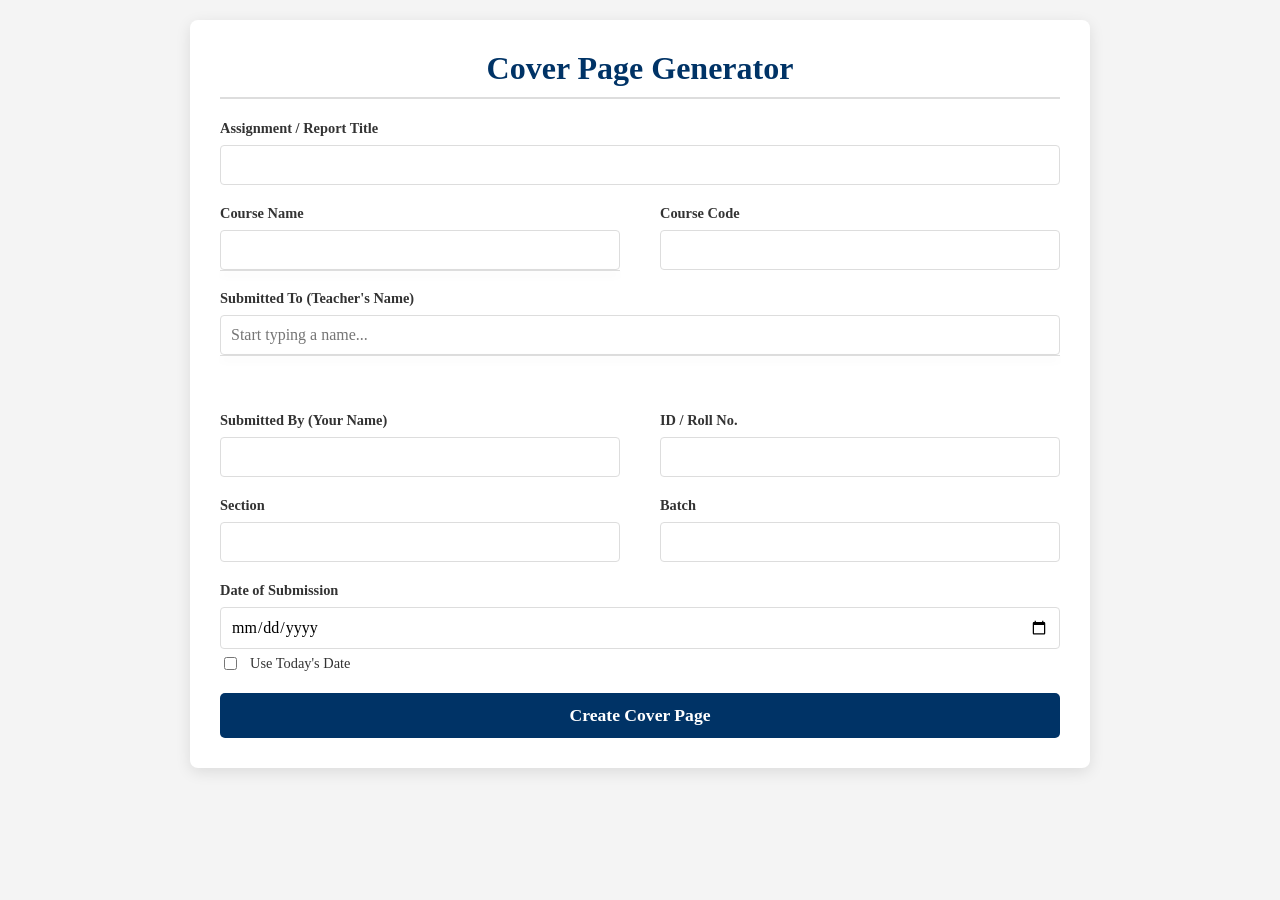
<file: cover-page/index.html>
<!DOCTYPE html>
<html lang="en">
<head>
    <meta charset="UTF-8">
    <meta name="viewport" content="width=device-width, initial-scale=1.0">
    <title>A4 Cover Page Generator</title>
    <style>
        :root {
            --primary-color: #003366;
            --secondary-color: #f4f4f4;
            --font-color: #333;
            --border-color: #ddd;
            --a4-width: 210mm;
            --a4-height: 297mm;
        }

        body {
            font-family: 'Times New Roman', Times, serif;
            background-color: var(--secondary-color);
            color: var(--font-color);
            margin: 0;
            padding: 20px;
            display: flex;
            justify-content: center;
            align-items: flex-start;
        }

        .container {
            width: 100%;
            max-width: 900px;
            background: white;
            padding: 30px;
            border-radius: 8px;
            box-shadow: 0 4px 15px rgba(0,0,0,0.1);
            transition: all 0.3s ease-in-out;
            box-sizing: border-box;
        }

        h1, h2 {
            color: var(--primary-color);
            text-align: center;
            border-bottom: 2px solid var(--border-color);
            padding-bottom: 10px;
            margin-top: 0;
        }

        .form-grid {
            display: grid;
            grid-template-columns: 1fr 1fr;
            gap: 20px 40px;
        }

        .form-group { display: flex; flex-direction: column; position: relative; }
        .form-group.full-width { grid-column: 1 / -1; }

        label { margin-bottom: 8px; font-weight: 600; font-size: 0.9em; }

        input[type="text"], input[type="date"] {
            padding: 10px;
            border: 1px solid var(--border-color);
            border-radius: 4px;
            font-size: 1em;
            width: 100%;
            box-sizing: border-box;
            font-family: inherit; 
        }
        
        input:focus { outline: none; border-color: var(--primary-color); box-shadow: 0 0 0 2px rgba(0, 51, 102, 0.2); }
        input.error { border-color: #d9534f; }

        .date-group { display: flex; align-items: center; gap: 10px; margin-top: 5px; }
        .date-group label { margin-bottom: 0; font-weight: normal; }

        button {
            grid-column: 1 / -1; padding: 12px 20px; font-size: 1.1em; font-weight: bold;
            color: white; background-color: var(--primary-color); border: none;
            border-radius: 5px; cursor: pointer; transition: background-color 0.3s ease; font-family: inherit;
        }

        button:hover { background-color: #0055a4; }
        button.secondary { background-color: #6c757d; }
        button.secondary:hover { background-color: #5a6268; }
        button:disabled { background-color: #ccc; cursor: not-allowed; }

        /* Autocomplete Styles */
        .autocomplete-suggestions {
            position: absolute; top: 100%; left: 0; right: 0; border: 1px solid var(--border-color);
            border-top: none; background: white; z-index: 99; max-height: 200px;
            overflow-y: auto; box-shadow: 0 4px 8px rgba(0,0,0,0.1);
        }

        .suggestion-item { padding: 10px; cursor: pointer; }
        .suggestion-item:hover { background-color: #f0f0f0; }
        .suggestion-item small { color: #777; margin-left: 8px; }

        .hidden { display: none !important; }
        
        /* Template Selection Page */
        #template-page h2 { margin-bottom: 20px; }
        .template-options { display: flex; justify-content: space-around; gap: 20px; margin-bottom: 30px; }

        .template-choice {
            border: 2px solid var(--border-color); border-radius: 5px; padding: 15px;
            text-align: center; cursor: pointer; transition: all 0.3s ease; width: 150px;
        }
        
        .template-choice:hover, .template-choice.selected {
            border-color: var(--primary-color); box-shadow: 0 0 10px rgba(0, 51, 102, 0.2); transform: translateY(-5px);
        }
        
        .template-choice img { max-width: 100px; margin-bottom: 10px; }
        
        /* Container updated for proper scaling logic */
        #preview-container {
            background: #e0e0e0;
            padding: 0;
            display: block; /* Allows JS to manage height gracefully */
            position: relative;
            border-radius: 5px;
            overflow: hidden; 
            transition: height 0.3s ease;
        }

        /* A4 Page Layout */
        .a4-page {
            width: var(--a4-width);
            height: var(--a4-height);
            background: white;
            box-shadow: 0 0 15px rgba(0,0,0,0.2);
            margin: 20px auto; /* Auto left/right handles centering perfectly */
            transform-origin: top center; /* Vital for responsive scale */
            box-sizing: border-box;
            padding: 2cm;
            color: black;
            display: flex;
            flex-direction: column;
            flex-shrink: 0; 
        }
        
        .action-buttons { display: flex; justify-content: center; gap: 20px; margin-top: 20px; }
        .action-buttons button { grid-column: auto; width: 200px; }

        /* Template Content Styles */
        .cover-logo { width: 100px; height: auto; margin-bottom: 30px; }
        .cover-title { font-size: 28pt; font-weight: bold; }
        .cover-course-name { font-size: 20pt; margin-top: 10px; }
        .cover-course-code { font-size: 16pt; margin-top: 2px; font-style: italic; color: #444;}
        
        .info-section {
    margin-top: auto; margin-bottom: 15%; display: flex; justify-content: space-between;
    width: 100%; font-size: 14pt; padding: 40px 0;}
        .info-block { line-height: 1.6; }
        .info-block h3 { font-size: 16pt; margin-bottom: 15px; border-bottom: 1px solid #666; padding-bottom: 5px;}
        .info-block p { margin: 4px 0; }
        .date-section { font-size: 14pt; margin-top: auto; }

        .template1 { text-align: center; }
        .template1 .cover-logo { margin-left: auto; margin-right: auto; }
        .template1 .info-section { text-align: left; }
        
        .template2 { text-align: left; }
        .template2 .cover-logo { margin-left: 0; margin-right: 0; }
        .template2 .date-section { text-align: left; }

        .template3 { text-align: center; }
        .template3 .cover-logo { margin-left: auto; margin-right: auto; }
        .template3 .info-section { display: grid; grid-template-columns: 1fr 1fr; gap: 40px; text-align: left; }
        .template3 .info-block { width: 100%; }
        
        @media (max-width: 768px) {
            body { padding: 10px; }
            .container { padding: 20px; }
            h1 { font-size: 1.5em; }
            .form-grid { grid-template-columns: 1fr; }
            .template-options { flex-direction: column; align-items: center; }
            .action-buttons { flex-direction: column; align-items: center; }
            .action-buttons button { width: 100%; max-width: 300px; }
        }

        /* =========================================
           FOOLPROOF TEXT PDF (PRINT) STYLES
           ========================================= */
        @media print {
            @page {
                size: A4 portrait;
                margin: 0; /* Removes browser header/footer URLs */
            }
            body { background: white; margin: 0; padding: 0; }
            
            /* Hide all UI elements entirely */
            #input-page, .template-options, h1, h2, .action-buttons {
                display: none !important;
            }
            
            .container {
                box-shadow: none; padding: 0; margin: 0; max-width: 100%; background: transparent;
            }

            #preview-container {
                background: transparent; padding: 0; margin: 0; border: none;
                height: auto !important; /* Overrides Javascript calculations */
                overflow: visible;
            }

            .a4-page {
                transform: none !important; /* Ensure it stays 100% native size for PDF */
                box-shadow: none;
                margin: 0;
                width: 210mm;
                height: 297mm;
                page-break-after: avoid;
                page-break-inside: avoid;
            }
        }
    </style>
</head>
<body>

    <div class="container">
        <div id="input-page">
            <h1>Cover Page Generator</h1>
            <form id="cover-form" onsubmit="return false;">
                <div class="form-grid">
                    <div class="form-group full-width">
                        <label for="title">Assignment / Report Title</label>
                        <input type="text" id="title" required>
                    </div>
                    <div class="form-group">
                        <label for="courseName">Course Name</label>
                        <input type="text" id="courseName" autocomplete="off" required>
                        <div id="course-suggestions" class="autocomplete-suggestions"></div>
                    </div>
                    <div class="form-group">
                        <label for="courseCode">Course Code</label>
                        <input type="text" id="courseCode" required>
                    </div>
                    <div class="form-group full-width">
                        <label for="teacherName">Submitted To (Teacher's Name)</label>
                        <input type="text" id="teacherName" placeholder="Start typing a name..." autocomplete="off" required>
                        <div id="teacher-suggestions" class="autocomplete-suggestions"></div>
                    </div>
                    <hr style="grid-column: 1 / -1; border: 0; border-top: 1px solid #eee;">
                    <div class="form-group">
                        <label for="studentName">Submitted By (Your Name)</label>
                        <input type="text" id="studentName" required>
                    </div>
                    <div class="form-group">
                        <label for="studentId">ID / Roll No.</label>
                        <input type="text" id="studentId" required>
                    </div>
                    <div class="form-group">
                        <label for="studentSection">Section</label>
                        <input type="text" id="studentSection" required>
                    </div>
                     <div class="form-group">
                        <label for="studentBatch">Batch</label>
                        <input type="text" id="studentBatch" required>
                    </div>
                    <div class="form-group full-width">
                        <label for="submissionDate">Date of Submission</label>
                        <input type="date" id="submissionDate" required>
                         <div class="date-group">
                            <input type="checkbox" id="use-today-date">
                            <label for="use-today-date">Use Today's Date</label>
                        </div>
                    </div>
                    <button type="button" id="next-btn">Create Cover Page</button>
                </div>
            </form>
        </div>

        <div id="template-page" class="hidden">
            <h2>1. Choose a Template</h2>
            <div class="template-options">
                <div class="template-choice" data-template="1">
                    <img src="img/centered.png" alt="Centered Template Icon">
                    <strong>Classic Centered</strong>
                </div>
                <div class="template-choice" data-template="2">
                     <img src="img/left.png" alt="Left Aligned Template Icon">
                    <strong>Modern Left</strong>
                </div>
                <div class="template-choice" data-template="3">
                    <img src="img/column.png" alt="Two Column Template Icon">
                    <strong>Structured Columns</strong>
                </div>
            </div>

            <h2 id="preview-heading" class="hidden">2. Preview & Download</h2>
            <div id="preview-container" class="hidden"></div>
            
            <div class="action-buttons">
                <button type="button" id="back-btn" class="secondary">Back to Edit</button>
                <button type="button" id="download-btn" class="hidden">Save as PDF</button>
            </div>
        </div>
    </div>

<script src="script.js"></script>

</body>
</html>
</file>
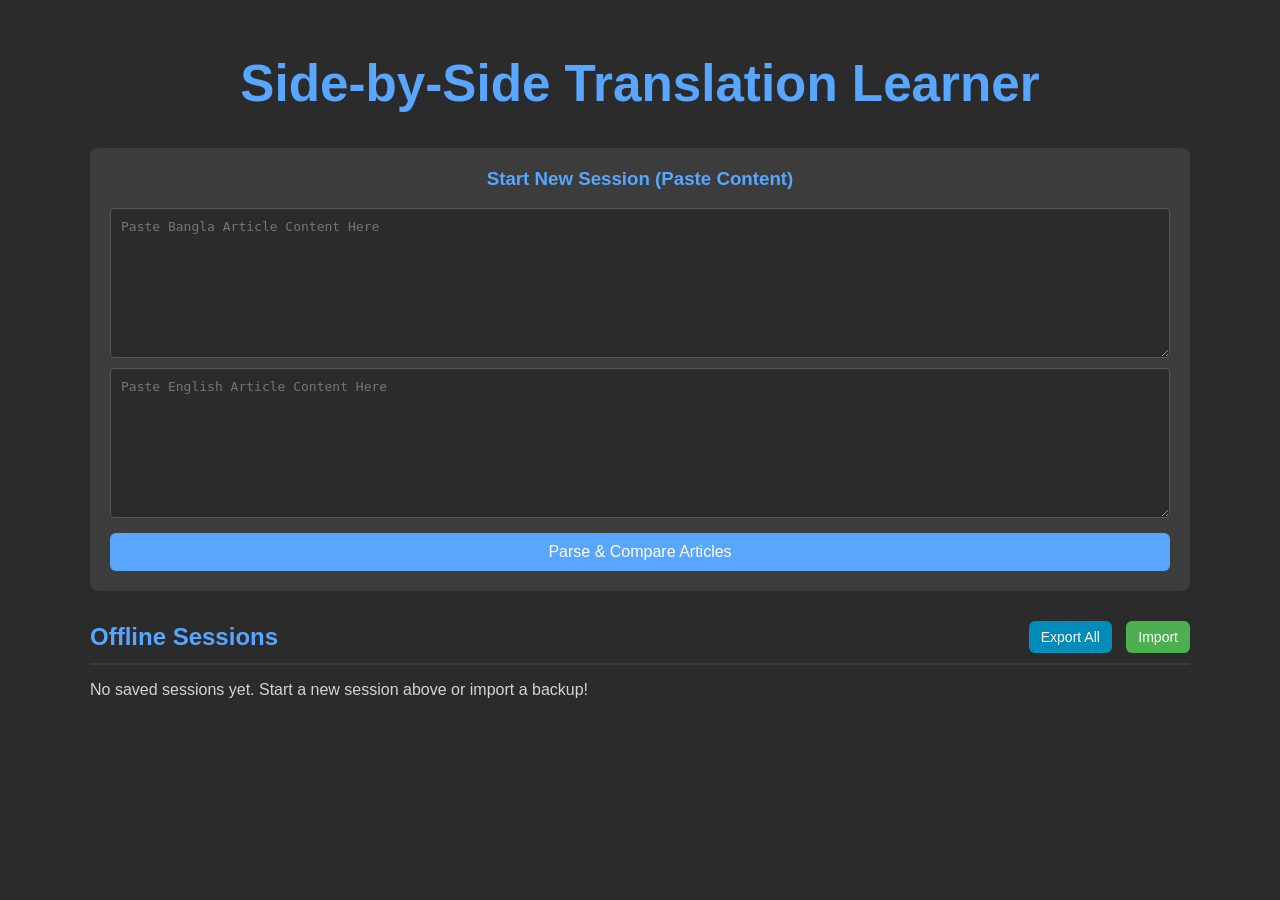
<file: translate/index.html>
<!DOCTYPE html>
<html lang="en">
<head>
    <meta charset="UTF-8">
    <meta name="viewport" content="width=device-width, initial-scale=1.0">
    <title>Translation Learner</title>
    <link rel="stylesheet" href="styles.css">
</head>
<body>
    <div class="container">
        <h1>Side-by-Side Translation Learner</h1>
        
        <div id="saved-sessions-container">
            <div class="manual-fetch-container">
                <h3>Start New Session (Paste Content)</h3>
                <div class="url-inputs">
                    <textarea id="bn-content-input" placeholder="Paste Bangla Article Content Here"></textarea>
                    <textarea id="en-content-input" placeholder="Paste English Article Content Here"></textarea>
                </div>
                <button id="manual-parse-btn">Parse & Compare Articles</button>
            </div>

            <div class="sessions-header">
                <h2>Offline Sessions</h2>
                <div class="backup-actions">
                    <button id="export-btn">Export All</button>
                    <button id="import-btn">Import</button>
                    <input type="file" id="import-input" style="display: none;" accept=".json">
                </div>
            </div>
            <div id="saved-sessions-list"></div>
        </div>

        <div id="editor-container" style="display: none;">
            <div class="controls">
                <div id="headings-container">
                    <h2 id="heading-1"></h2>
                    <h2 id="heading-2"></h2>
                </div>
                <div class="actions">
                     <button id="save-btn">Save for Offline Practice</button>
                     <button id="show-sessions-btn">Show Sessions</button>
                     
                     <button id="blur-toggle-btn">Toggle Blur</button>
                     
                     <button id="layout-toggle">Switch to Vertical Layout</button>
                     <div id="font-controls">
                        <button id="decrease-font">-</button>
                        <span id="font-size-display">2.25em</span>
                        <button id="increase-font">+</button>
                     </div>
                     
                     <div class="toggle-switch">
                        <span>BN / EN</span>
                        <label class="switch">
                            <input type="checkbox" id="order-toggle">
                            <span class="slider round"></span>
                        </label>
                        <span>EN / BN</span>
                     </div>
                </div>
            </div>
            <div id="status-message"></div>
            <div id="result-container"></div>
        </div>
    </div>
    <script src="main.js"></script>
</body>
</html>
</file>
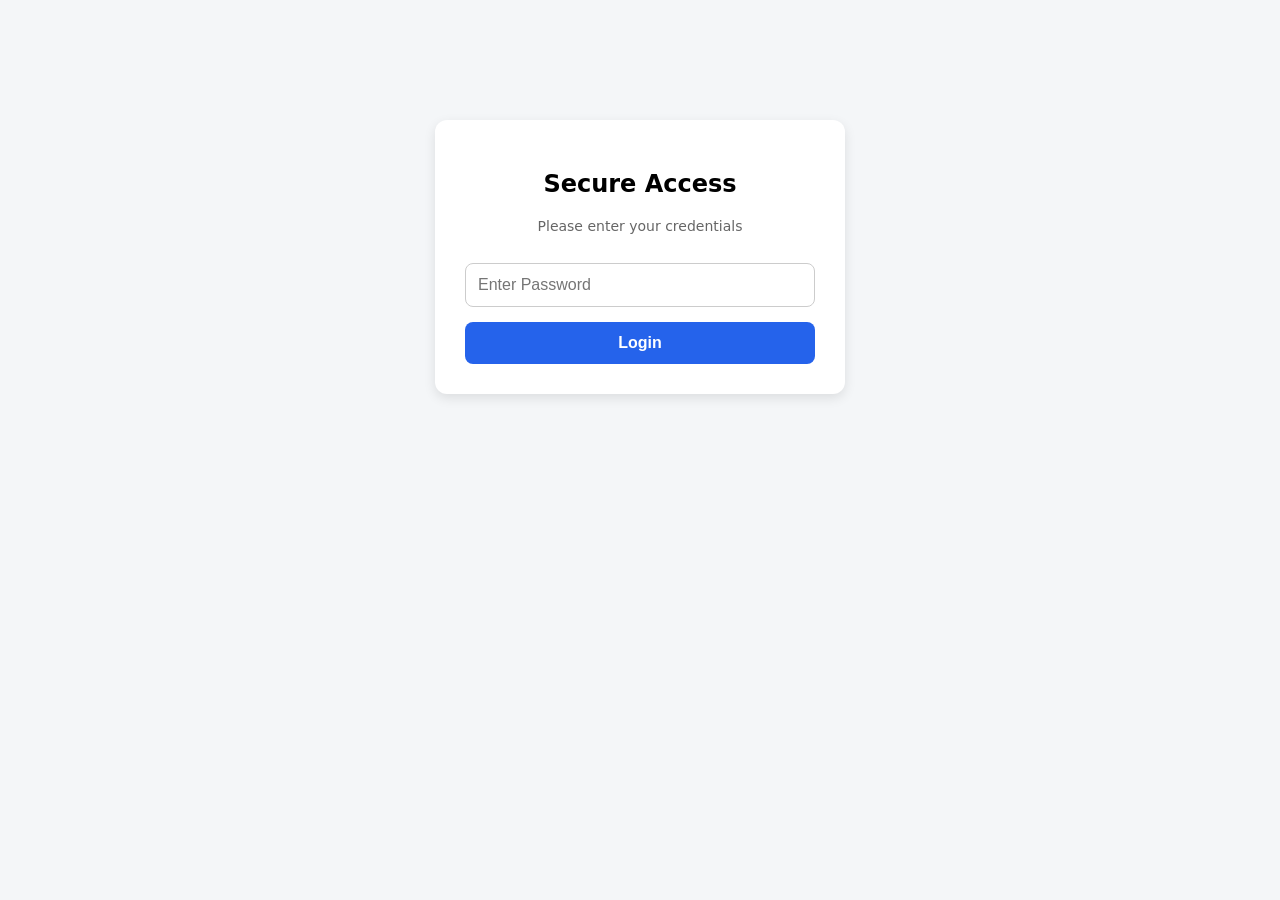
<file: img/j/index.html>
<!DOCTYPE html>
<html>
<head>
<meta charset="utf-8">
<meta name="viewport" content="width=device-width,initial-scale=1">
<meta name="robots" content="noindex, nofollow, noarchive, nosnippet, noimageindex">
<meta name="googlebot" content="noindex, nofollow, noarchive, nosnippet">
<title>Portal</title>
<style>
body{ font-family:system-ui,sans-serif; max-width:1000px; margin:auto; padding:20px; background:#f4f6f8; }
h1{ text-align:center; }
#login-screen { max-width: 350px; margin: 100px auto; background: white; padding: 30px; border-radius: 12px; box-shadow: 0 4px 12px rgba(0,0,0,0.1); text-align: center; }
#login-screen input { width: 100%; padding: 12px; margin: 15px 0; border: 1px solid #ccc; border-radius: 8px; box-sizing: border-box; font-size: 16px; }
#login-screen button { width: 100%; padding: 12px; background: #2563eb; color: white; border: none; border-radius: 8px; font-size: 16px; cursor: pointer; font-weight: bold; }
#login-error { color: red; margin-top: 10px; font-size: 14px; display: none; }
#app-content { display: none; }
.controls { display: flex; flex-wrap: wrap; gap: 10px; margin-bottom: 15px; }
.controls input, .controls select { padding: 10px; font-size: 15px; border: 1px solid #ccc; border-radius: 8px; }
#search { flex-grow: 1; min-width: 200px; }
.date-loader { display: flex; flex-wrap: wrap; gap: 10px; align-items: center; background: #e2e8f0; padding: 15px; border-radius: 8px; width: 100%; box-sizing: border-box; margin-bottom: 20px;}
.post{ background:white; margin:12px 0; padding:16px; border-radius:12px; cursor:pointer; box-shadow:0 1px 4px rgba(0,0,0,.08); transition: transform 0.2s; position: relative;}
.post:hover{ transform:translateY(-2px); }
.badge{ display:inline-block; padding:4px 10px; border-radius:20px; font-size:12px; font-weight:bold; background:#2563eb; color:white; margin-bottom:8px; }
.date{ color:#666; font-size:13px; margin-top:6px; }
.tags{ margin-top:10px; }
.tag{ display:inline-block; padding:3px 8px; margin:2px; border-radius:20px; background:#eee; font-size:12px; }
.loading{ text-align:center; padding: 20px; font-weight: bold; color: #666; }
.meta{ text-align:center; color:#64748b; font-size:13px; margin-bottom:12px; }
.apply-btn { position: absolute; top: 16px; right: 16px; background: #10b981; color: white; border: none; padding: 6px 12px; border-radius: 6px; cursor: pointer; font-weight: bold; font-size: 13px; box-shadow: 0 2px 4px rgba(0,0,0,0.1); }
.apply-btn:active { transform: scale(0.95); }
</style>
</head>
<body>

<div id="login-screen">
    <h2>Secure Access</h2>
    <p style="color:#666; font-size:14px;">Please enter your credentials</p>
    <input type="password" id="pass-input" placeholder="Enter Password" autocomplete="off">
    <button id="login-btn" onclick="attemptLogin()">Login</button>
    <div id="login-error">Incorrect password.</div>
</div>

<div id="app-content">
    <h1>Job Circular</h1>
    <div class="meta" id="data-meta">Loading…</div>

    <div class="controls">
        <input id="search" placeholder="Search jobs..." autocomplete="off">
        <select id="categoryFilter">
            <option value="">All Categories</option>
        </select>
    </div>

    <div class="date-loader">
        <label><strong>From date:</strong></label>
        <input type="date" id="targetDate">
        <button id="loadBtn" onclick="resetView()" style="background:#2563eb; color:white; border:none; padding:10px 15px; border-radius:8px; cursor:pointer; font-weight:bold;">Filter</button>
    </div>

    <div id="posts"></div>
    <div id="loading-indicator" class="loading">Loading…</div>
</div>

<script>
// ==========================================
// 1. LOGIN + DECRYPT
// Data file posts.enc.json is AES-256-GCM encrypted (PBKDF2-SHA256, 100k).
// Nothing (no URLs, no titles) is fetched or visible before correct password.
// Wrong password = decryption fails = access denied. No password stored here.
// ==========================================
let decryptedPayload = null;
let isBooting = false;
const enc = s => new TextEncoder().encode(s);
function b64ToBytes(b64) {
    const bin = atob(b64);
    const b = new Uint8Array(bin.length);
    for (let i = 0; i < bin.length; i++) b[i] = bin.charCodeAt(i);
    return b;
}
async function decryptPayload(password) {
    const r = await fetch("./posts.enc.json", { cache: "no-store" });
    if (!r.ok) throw new Error("data file missing");
    const j = await r.json();
    const salt = b64ToBytes(j.salt);
    const iv = b64ToBytes(j.iv);
    const data = b64ToBytes(j.data);
    const baseKey = await crypto.subtle.importKey("raw", enc(password), "PBKDF2", false, ["deriveBits"]);
    const bits = await crypto.subtle.deriveBits(
        { name: "PBKDF2", salt: salt, iterations: j.iter || 100000, hash: "SHA-256" },
        baseKey, 256);
    const aesKey = await crypto.subtle.importKey("raw", bits, { name: "AES-GCM" }, false, ["decrypt"]);
    const pt = await crypto.subtle.decrypt({ name: "AES-GCM", iv: iv }, aesKey, data);
    return JSON.parse(new TextDecoder().decode(pt));
}
async function attemptLogin() {
    const input = document.getElementById("pass-input").value;
    const err = document.getElementById("login-error");
    const btn = document.getElementById("login-btn");
    err.style.display = "none";
    btn.disabled = true;
    btn.innerText = "Checking…";
    try {
        const payload = await decryptPayload(input);
        decryptedPayload = payload;
        document.getElementById("login-screen").style.display = "none";
        document.getElementById("app-content").style.display = "block";
        // clear password from memory/DOM
        document.getElementById("pass-input").value = "";
        observer.observe(document.getElementById("loading-indicator"));
        bootList();
    } catch (e) {
        err.style.display = "block";
    }
    btn.disabled = false;
    btn.innerText = "Login";
}
document.getElementById("pass-input").addEventListener("keypress", function(event) {
  if (event.key === "Enter") attemptLogin();
});

// ==========================================
// 2. EMAIL / SAVE
// ==========================================
let showApplyMode = false;
const WEB3FORMS_ACCESS_KEY = "267ced48-e062-48e5-8c32-adfc8584d25a";
async function triggerEmail(event, title, link, postElement, jobId) {
    event.stopPropagation();
    if(localStorage.getItem('saved_' + jobId)) return;
    const btn = postElement.querySelector('.apply-btn');
    const h3 = postElement.querySelector('h3');
    btn.innerText = "Sending...";
    btn.style.background = "#eab308";
    try {
        const response = await fetch("https://api.web3forms.com/submit", {
            method: "POST",
            headers: { "Content-Type": "application/json", Accept: "application/json" },
            body: JSON.stringify({
                access_key: WEB3FORMS_ACCESS_KEY,
                subject: "Saved Job: " + title,
                from_name: "My Job Portal",
                message: "Job Title: " + title + "\n\nDirect Link: " + link + "\n\n(Saved from your portal app)"
            }),
        });
        const result = await response.json();
        if(response.ok) {
            localStorage.setItem('saved_' + jobId, 'true');
            btn.innerText = "Sent ✓";
            btn.style.background = "#64748b";
            btn.style.cursor = "default";
            if(showApplyMode && !h3.innerHTML.includes('✓')) {
                h3.innerHTML += ' <span style="color:#10b981; margin-left:8px;" title="Emailed successfully">✓</span>';
            }
        } else {
            alert("API Error: " + result.message);
            btn.innerText = "Failed ❌";
            btn.style.background = "#ef4444";
        }
    } catch(err) {
        alert("Network Error: Could not connect to Web3Forms.");
        btn.innerText = "Error ❌";
        btn.style.background = "#ef4444";
    }
}

// ==========================================
// 3. POSTS (decrypted in memory only, newest first)
// ==========================================
let allPosts = [];
let lastFiltered = [];
let visibleCount = 30;
let uniqueCategories = new Set();
document.getElementById('targetDate').max = new Date().toISOString().split("T")[0];

function getType(labels){
    let lowerLabels = (labels||[]).map(l => l.toLowerCase());
    if(lowerLabels.includes("result") || lowerLabels.includes("final-result")) return "RESULT";
    if(lowerLabels.includes("admit")) return "ADMIT";
    if(lowerLabels.includes("notice")) return "NOTICE";
    if(lowerLabels.includes("bank")) return "BANK";
    if(lowerLabels.includes("railway")) return "RAILWAY";
    if(lowerLabels.includes("defense")) return "DEFENSE";
    if(lowerLabels.includes("teacher")) return "TEACHER";
    return "JOB";
}
function updateCategoryDropdown(labels) {
    const select = document.getElementById("categoryFilter");
    labels.forEach(label => {
        let cleanLabel = label.toLowerCase();
        if(!uniqueCategories.has(cleanLabel)) {
            uniqueCategories.add(cleanLabel);
            let option = document.createElement("option");
            option.value = cleanLabel;
            option.textContent = label;
            select.appendChild(option);
        }
    });
}
function setStatus(t) { document.getElementById("loading-indicator").innerText = t; }

function render(posts){
    lastFiltered = posts;
    const container = document.getElementById("posts");
    container.innerHTML = "";
    posts.slice(0, visibleCount).forEach(post => {
        const div = document.createElement("div");
        div.className = "post";
        const jobId = encodeURIComponent(post.link);
        const isSaved = localStorage.getItem('saved_' + jobId);
        const safeTitle = (post.title || "").replace(/'/g, "\\'").replace(/"/g, '&quot;');
        let applyBtnHtml = '';
        let titleTick = '';
        if (showApplyMode) {
            if(isSaved) {
                applyBtnHtml = `<button class="apply-btn" style="background:#64748b; cursor:default;" onclick="event.stopPropagation()">Sent ✓</button>`;
                titleTick = ' <span style="color:#10b981; margin-left:8px;" title="Emailed successfully">✓</span>';
            } else {
                applyBtnHtml = `<button class="apply-btn" onclick="triggerEmail(event, '${safeTitle}', '${post.link}', this.parentElement, '${jobId}')">Email Info</button>`;
            }
        }
        div.innerHTML = `
            ${applyBtnHtml}
            <div class="badge">${post.type || getType(post.labels)}</div>
            ${post.img ? `<img src="${post.img}" loading="lazy" referrerpolicy="no-referrer" style="width:100%;max-height:220px;object-fit:cover;border-radius:8px;margin:8px 0;">` : ""}
            <h3 style="margin-right: 90px;">${post.title}${titleTick}</h3>
            <div class="date">${post.date || ""}</div>
            <div class="tags">${(post.labels||[]).map(x => `<span class="tag">${x}</span>`).join("")}</div>
        `;
        div.onclick = () => window.open(post.link, "_blank");
        container.appendChild(div);
    });
    const shown = Math.min(visibleCount, posts.length);
    setStatus(posts.length
        ? `Showing ${shown} of ${posts.length} posts` + (posts.length > shown ? " · scroll for more" : " · end of list")
        : (allPosts.length ? "No posts match." : "Loading…"));
}

function applySearch() {
    const searchInput = document.getElementById("search");
    const q = searchInput.value.toLowerCase().trim();
    if(q === "showit") {
        showApplyMode = !showApplyMode;
        searchInput.value = "";
        render(lastFiltered.length ? lastFiltered : allPosts);
        return;
    }
    const selectedCategory = document.getElementById("categoryFilter").value.toLowerCase();
    const targetDate = document.getElementById("targetDate").value;
    let filtered = allPosts;
    if(q) {
        filtered = filtered.filter(post =>
            (post.title||"").toLowerCase().includes(q) ||
            (post.labels||[]).join(" ").toLowerCase().includes(q)
        );
    }
    if(selectedCategory) {
        filtered = filtered.filter(post =>
            (post.labels||[]).some(l => l.toLowerCase().includes(selectedCategory))
        );
    }
    if(targetDate) {
        filtered = filtered.filter(post => (post.date||"") >= targetDate);
    }
    filtered = [...filtered].sort((a,b) => (b.date||"").localeCompare(a.date||"") || (b.mod||"").localeCompare(a.mod||""));
    render(filtered);
}

function resetView() { visibleCount = 30; applySearch(); }
document.getElementById("search").addEventListener("input", resetView);
document.getElementById("categoryFilter").addEventListener("change", resetView);
document.getElementById("targetDate").addEventListener("change", resetView);

function bootList() {
    if(isBooting) return; isBooting = true;
    try {
        const j = decryptedPayload;
        if(!j) throw new Error("locked");
        allPosts = (j.posts||[]).map(p => ({ ...p, type: p.type || getType(p.labels||[]) }));
        allPosts.sort((a,b) => (b.date||"").localeCompare(a.date||"") || (b.mod||"").localeCompare(a.mod||""));
        const known = [...new Set(allPosts.flatMap(p => p.labels||[]))];
        if(known.length) updateCategoryDropdown(known);
        document.getElementById("data-meta").innerText =
            `Updated ${(j.updated||"").substring(0,10)} · ${allPosts.length} circulars · newest first`;
        visibleCount = 30;
        applySearch();
    } catch(err) {
        setStatus("Load failed. Tap here to retry.");
    }
    isBooting = false;
}
document.getElementById("loading-indicator").onclick = () => { if(!isBooting && !allPosts.length && decryptedPayload) bootList(); };
function fetchPosts() {
    if(isBooting) return;
    if(!allPosts.length) { if(decryptedPayload) bootList(); return; }
    if(lastFiltered.length > visibleCount) { visibleCount += 30; render(lastFiltered); }
}
const observer = new IntersectionObserver((entries) => {
    if(entries[0].isIntersecting) fetchPosts();
}, { rootMargin: "200px" });
</script>
</body>
</html>
</file>
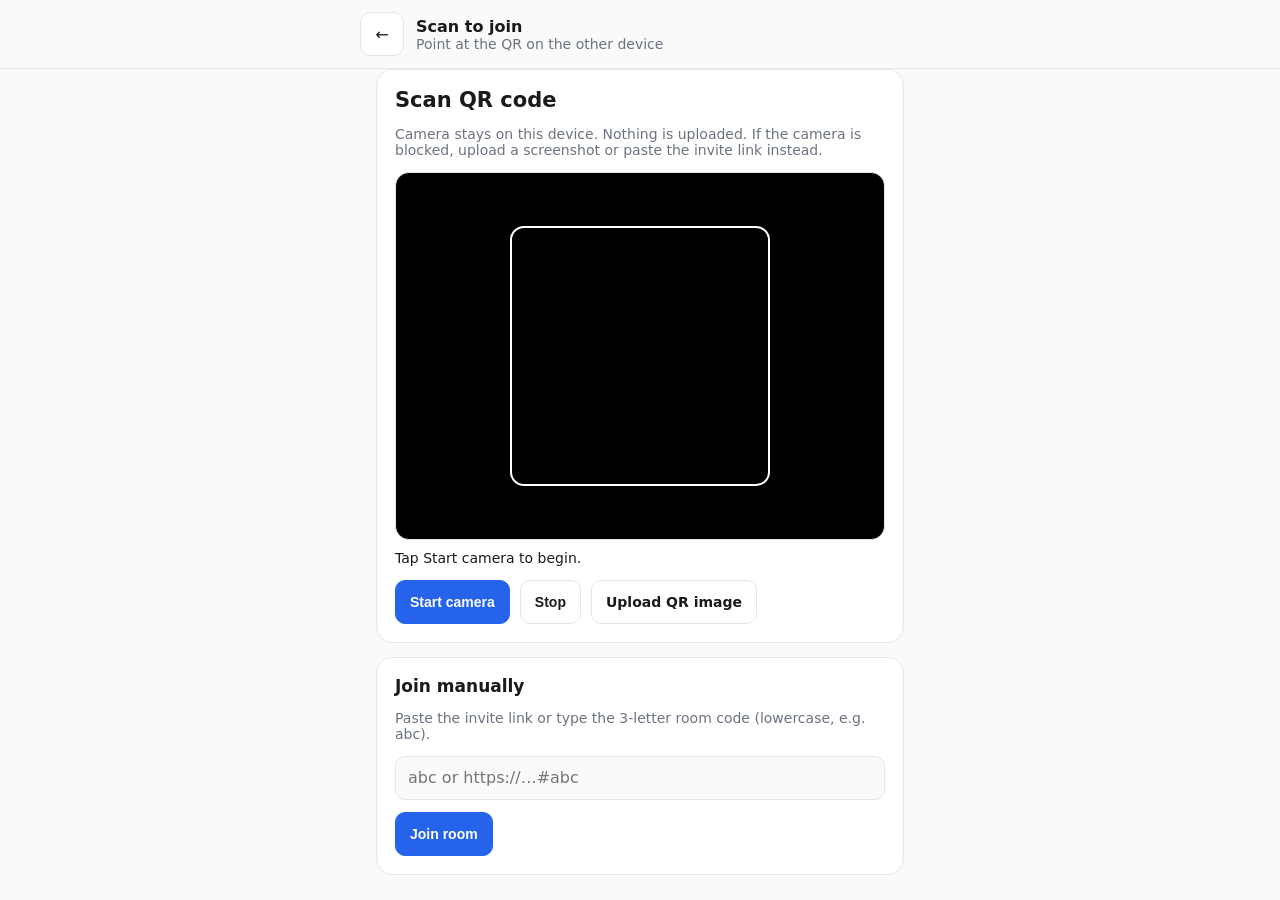
<file: share/scan.html>
<!doctype html>
<html lang="en" data-theme="auto">
<head>
<meta charset="utf-8">
<meta name="viewport" content="width=device-width,initial-scale=1,viewport-fit=cover">
<title>Scan to join — Drop</title>
<meta name="description" content="Scan a Drop QR code to join a sharing room.">
<meta name="theme-color" content="#2563eb">
<link rel="manifest" href="./manifest.webmanifest">
<link rel="icon" href="data:image/svg+xml,%3Csvg xmlns='http://www.w3.org/2000/svg' viewBox='0 0 32 32'%3E%3Ccircle cx='16' cy='16' r='14' fill='%232563eb'/%3E%3Cpath d='M10 16.5l4 4 8-9' stroke='white' stroke-width='2.6' fill='none' stroke-linecap='round' stroke-linejoin='round'/%3E%3C/svg%3E">
<style>
:root{--bg:#fafafa;--card:#fff;--text:#1a1a1a;--muted:#6b7280;--primary:#2563eb;--primary-h:#1d4ed8;--border:#e5e7eb;--r:16px;--font:system-ui,-apple-system,"Segoe UI",Roboto,Arial,sans-serif;--mono:ui-monospace,Menlo,Consolas,monospace}
html[data-theme="dark"]{--bg:#121212;--card:#1c1c1c;--text:#e8e8e8;--muted:#9ca3af;--primary:#60a5fa;--primary-h:#93bbfd;--border:#2e2e2e}
@media(prefers-color-scheme:dark){html[data-theme="auto"]{--bg:#121212;--card:#1c1c1c;--text:#e8e8e8;--muted:#9ca3af;--primary:#60a5fa;--primary-h:#93bbfd;--border:#2e2e2e}}
*{box-sizing:border-box}body{margin:0;background:var(--bg);color:var(--text);font-family:var(--font);min-height:100dvh;display:flex;flex-direction:column}
.wrap{max-width:560px;margin:0 auto;padding:0 16px;width:100%}
.top{border-bottom:1px solid var(--border)}.top-in{display:flex;align-items:center;gap:12px;padding:12px 0}
.back{text-decoration:none;color:var(--text);border:1px solid var(--border);background:var(--card);border-radius:10px;min-width:44px;min-height:44px;display:inline-grid;place-items:center}
main{flex:1;padding:20px 0 40px}.card{background:var(--card);border:1px solid var(--border);border-radius:var(--r);padding:18px}.card+.card{margin-top:14px}
h1{font-size:21px;margin:0 0 6px}.muted{color:var(--muted);font-size:14px}
.view{position:relative;border-radius:14px;overflow:hidden;background:#000;aspect-ratio:4/3;margin-top:12px;border:1px solid var(--border)}
video{width:100%;height:100%;object-fit:cover;display:block}
.frame{position:absolute;inset:0;display:grid;place-items:center;pointer-events:none}
.frame i{width:min(62%,260px);aspect-ratio:1;border:2.5px solid #fff;border-radius:14px;box-shadow:0 0 0 999px rgba(0,0,0,.35)}
.btn{border:1px solid var(--border);background:var(--card);color:var(--text);border-radius:10px;padding:10px 14px;min-height:44px;font-weight:600;font-size:14px;cursor:pointer;display:inline-flex;align-items:center;gap:8px;touch-action:manipulation;text-decoration:none}
.btn.primary{background:var(--primary);border-color:var(--primary);color:#fff}html[data-theme="dark"] .btn.primary{color:#0b1220}
.row{display:flex;gap:10px;flex-wrap:wrap;margin-top:12px}
input[type=text]{width:100%;border:1px solid var(--border);border-radius:10px;padding:11px 12px;font:inherit;background:var(--bg);color:var(--text);min-height:44px}
code{font-family:var(--mono);font-size:13px}
#status{margin-top:10px;font-size:14px}
#toast{position:fixed;left:50%;bottom:calc(18px + env(safe-area-inset-bottom));transform:translateX(-50%);background:#1f2937;color:#fff;padding:11px 16px;border-radius:12px;font-size:14px;opacity:0;transition:opacity .25s;pointer-events:none;max-width:calc(100vw - 32px);text-align:center}html[data-theme="dark"] #toast{background:#e8e8e8;color:#111}#toast.show{opacity:1}
</style>
</head>
<body>
<header class="top"><div class="wrap top-in">
<a class="back" href="./" aria-label="Back to sharing">←</a>
<div><strong>Scan to join</strong><div class="muted">Point at the QR on the other device</div></div>
</div></header>
<main class="wrap">
<section class="card">
<h1>Scan QR code</h1>
<p class="muted">Camera stays on this device. Nothing is uploaded. If the camera is blocked, upload a screenshot or paste the invite link instead.</p>
<div class="view"><video id="video" playsinline muted></video><div class="frame"><i></i></div></div>
<p id="status" role="status">Tap Start camera to begin.</p>
<div class="row">
<button class="btn primary" id="startBtn" type="button">Start camera</button>
<button class="btn" id="stopBtn" type="button" disabled>Stop</button>
<label class="btn" for="upload">Upload QR image<input type="file" id="upload" accept="image/*" hidden></label>
</div>
<canvas id="canvas" hidden></canvas>
</section>
<section class="card">
<h1 style="font-size:17px">Join manually</h1>
<p class="muted">Paste the invite link or type the 3-letter room code (lowercase, e.g. abc).</p>
<input type="text" id="manual" inputmode="url" autocomplete="off" autocapitalize="none" spellcheck="false" placeholder="abc or https://…#abc" style="text-transform:lowercase">
<div class="row"><button class="btn primary" id="joinBtn" type="button">Join room</button></div>
</section>
</main>
<div id="toast" role="status"></div>
<script type="module" src="./scan.js"></script>
</body>
</html>
</file>
<file: translate/styles.css>
body {
    font-family: -apple-system, BlinkMacSystemFont, "Segoe UI", Roboto, "Helvetica Neue", Arial, sans-serif;
    background-color: #2b2b2b;
    color: #d4d4d4;
    margin: 0;
    padding: 20px;
}
.container {
    max-width: 1100px;
    margin: 0 auto;
}
h1 {
    text-align: center;
    color: #58a6ff;
    font-size: 3.2em;
}
#headings-container {
    background-color: #3c3c3c;
    padding: 15px 20px;
    margin-bottom: 20px;
    border-radius: 8px;
    border-left: 4px solid #58a6ff;
}
#headings-container h2 {
    margin: 0.5em 0;
    font-size: 1.5em;
    line-height: 1.4;
    font-weight: 600;
}
.controls {
    background-color: #3c3c3c;
    padding: 20px;
    border-radius: 8px;
    margin-bottom: 20px;
}
.actions {
    display: flex;
    justify-content: space-between;
    align-items: center;
    margin-top: 20px;
}
button {
    padding: 10px 20px;
    font-size: 16px;
    background-color: #238636;
    color: white;
    border: none;
    border-radius: 6px;
    cursor: pointer;
}
button:hover {
    background-color: #2ea043;
}

/* Original Side-by-Side (Horizontal) Layout */
.article-pair {
    display: grid; 
    grid-template-columns: 1fr 1fr; 
    gap: 20px;
    margin-bottom: 2em;
    padding: 1em;
    background-color: #333;
    border-left: 3px solid #58a6ff;
    border-radius: 4px;
}
.article-pair p {
    margin: 0.5em 0;
    line-height: 1.7;
    font-size: 2.25em; 
    transition: font-size 0.2s; 
}

/* ADDED: Vertical Layout Styling */
.vertical-layout .article-pair {
    display: block; 
    margin-bottom: 3em;
}
.vertical-layout .article-pair p {
    margin: 10px 0;
    padding: 15px;
    border: 1px solid #444; 
    border-radius: 4px;
}


.article-pair p.blurred {
    filter: blur(5px);
    transition: filter 0.2s ease-in-out;
    cursor: pointer;
}
.toggle-switch { display: flex; align-items: center; gap: 10px; }
.switch { position: relative; display: inline-block; width: 60px; height: 34px; }
.switch input { opacity: 0; width: 0; height: 0; }
.slider { position: absolute; cursor: pointer; top: 0; left: 0; right: 0; bottom: 0; background-color: #ccc; transition: .4s; }
.slider:before { position: absolute; content: ""; height: 26px; width: 26px; left: 4px; bottom: 4px; background-color: white; transition: .4s; }
input:checked + .slider { background-color: #2196F3; }
input:checked + .slider:before { transform: translateX(26px); }
.slider.round { border-radius: 34px; }
.slider.round:before { border-radius: 50%; }

/* Dashboard Styles */
.manual-fetch-container {
    background-color: #3c3c3c;
    padding: 20px;
    border-radius: 8px;
    margin-bottom: 30px;
}
.manual-fetch-container h3 {
    margin-top: 0;
    text-align: center;
    color: #58a6ff;
}
.manual-fetch-container .url-inputs {
    display: flex;
    flex-direction: column;
    gap: 10px;
    margin-bottom: 15px;
}
/* Styling for the content input textareas */
.manual-fetch-container textarea {
    width: 100%;
    min-height: 150px; 
    padding: 10px;
    border-radius: 4px;
    border: 1px solid #555;
    background-color: #2b2b2b;
    color: #d4d4d4;
    box-sizing: border-box;
    resize: vertical;
    font-size: 1em;
}

#manual-parse-btn {
    width: 100%;
    background-color: #58a6ff;
}
.sessions-header {
    display: flex;
    justify-content: space-between;
    align-items: center;
    border-bottom: 2px solid #3c3c3c;
    padding-bottom: 10px;
}
#saved-sessions-container h2 {
    color: #58a6ff;
    border-bottom: none;
    padding-bottom: 0;
    margin: 0;
}
.backup-actions button {
    font-size: 14px;
    padding: 8px 12px;
    margin-left: 10px;
}
#export-btn { background-color: #008CBA; }
#import-btn { background-color: #4CAF50; }
.saved-session-item { display: flex; justify-content: space-between; align-items: center; background-color: #333; padding: 15px; border-radius: 6px; margin-bottom: 10px; }
.session-info { display: flex; flex-direction: column; }
.session-info strong { font-size: 2.1em; }
.session-info small { color: #aaa; }
.session-actions button { margin-left: 10px; padding: 5px 10px; font-size: 14px; }
.session-actions .delete-btn { background-color: #da3633; }
.session-actions .delete-btn:hover { background-color: #f85149; }

#show-sessions-btn {
    background-color: #555;
}

/* Font controls styling */
#font-controls {
    display: flex;
    gap: 10px;
    align-items: center;
}
#font-size-display {
    color: #d4d4d4;
    font-weight: bold;
    min-width: 40px; 
    text-align: center;
}
#font-controls button {
    padding: 5px 10px;
    font-size: 18px;
    background-color: #58a6ff;
}

#layout-toggle {
    background-color: #007bff;
}

/* NEW: Blur Toggle Button Style */
#blur-toggle-btn {
    background-color: #a45a1e; /* A distinct, warm color */
}
</file>
